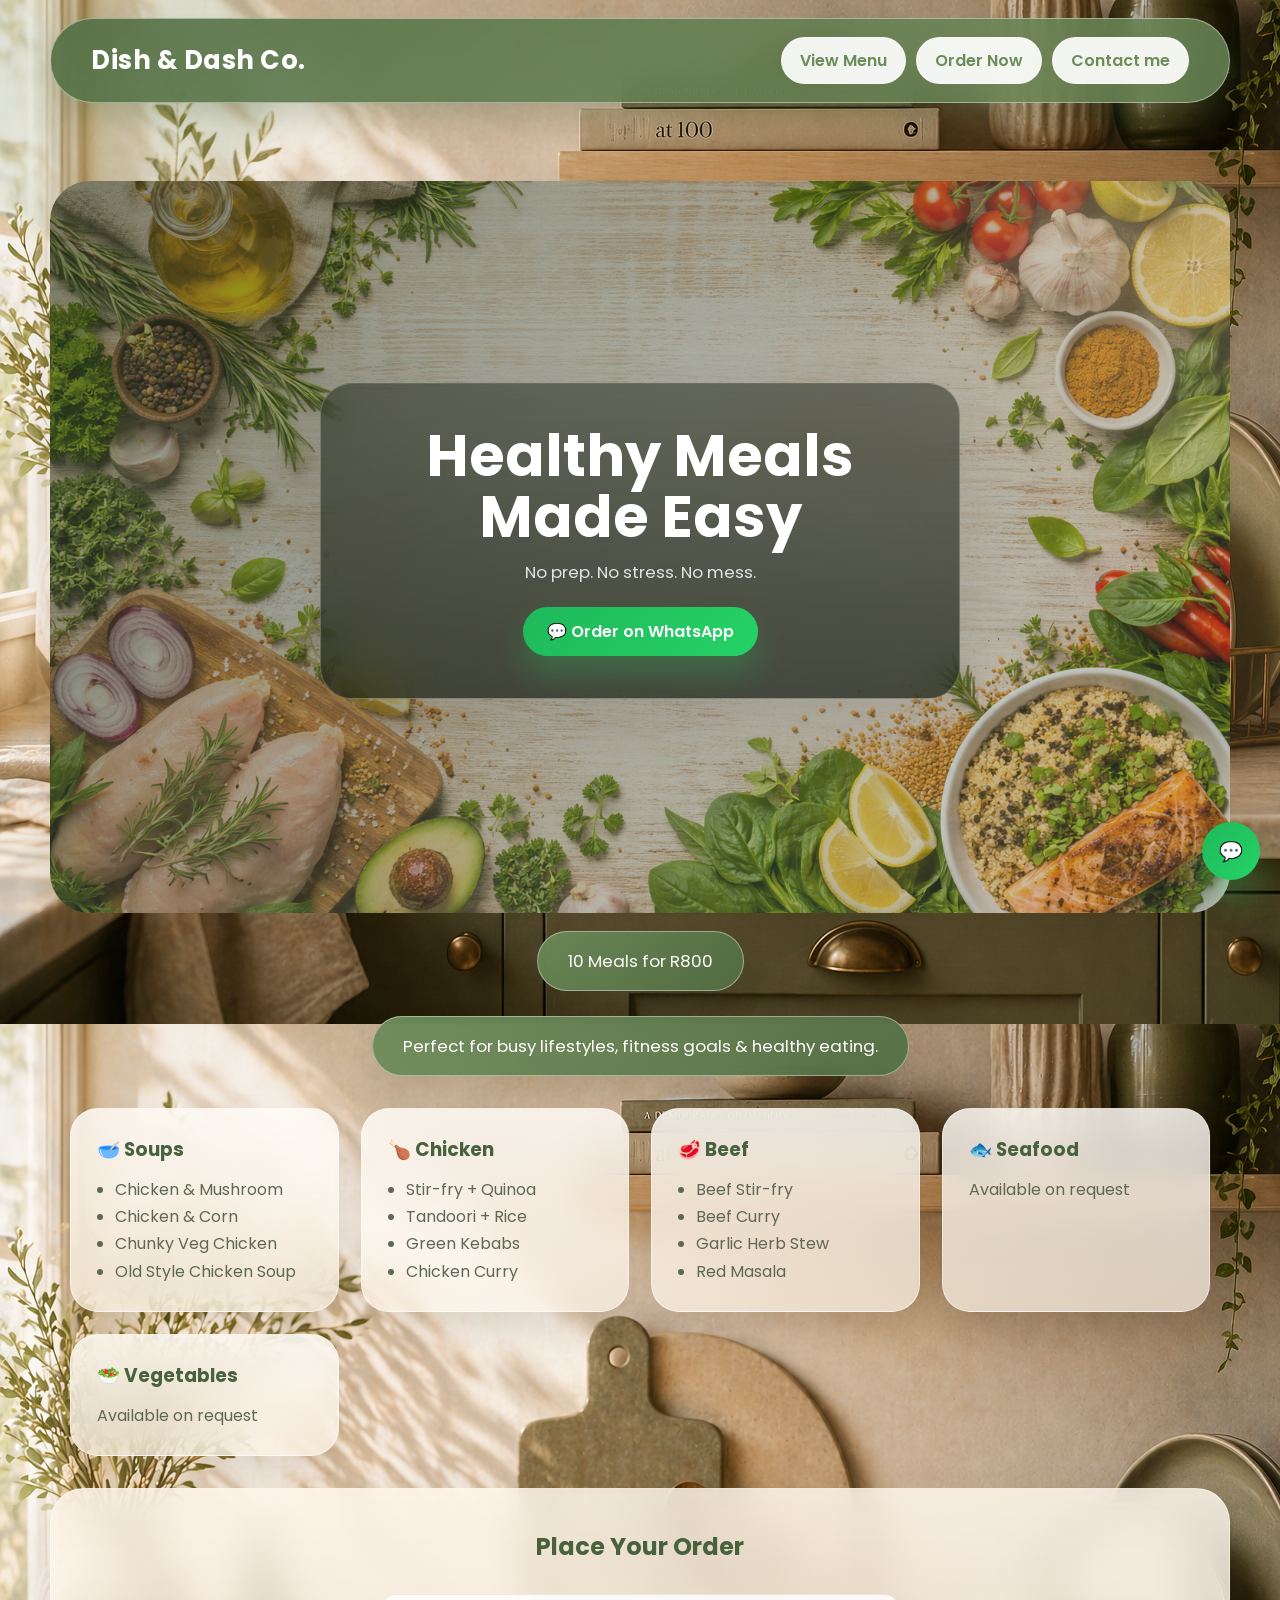
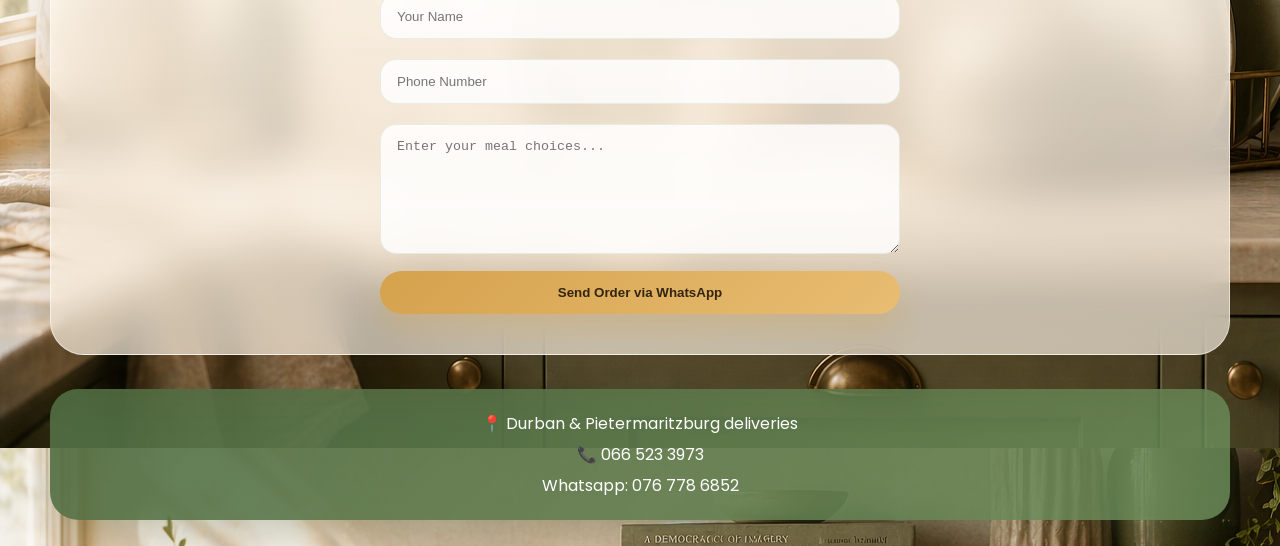
<file: index.html>
<!DOCTYPE html>
<html lang="en">
<head>
  <meta charset="UTF-8">
  <meta name="viewport" content="width=device-width, initial-scale=1.0">
  <title>Dish & Dash Co.</title>
  <link rel="stylesheet" href="style.css">

  <!-- Google Font -->
  <link href="https://fonts.googleapis.com/css2?family=Poppins:wght@300;500;700&display=swap" rel="stylesheet">
</head>
<body style="background-image: url(images/aesthetic-background.png.png);">

<nav>
  <h1>Dish & Dash Co.</h1>
  
  <div class="nav-buttons">
    <a href="viewmenu.html" class="btn">View Menu</a>
    <a href="#order" class="btn">Order Now</a>
    <a href="contact.html" class="btn">Contact me</a>
  </div>
</nav>
  <br><br>

<!-- HERO -->
<section class="hero">
  <div class="overlay">
    <h2>Healthy Meals Made Easy</h2>
    <p>No prep. No stress. No mess.</p>
    <a href="https://wa.me/27767786852" target="_blank" class="whatsapp-btn">
      💬 Order on WhatsApp
    </a>
  </div>
</section>

<!-- OFFER -->
<section class="offer">
  <div class="price"> 10 Meals for R800</div>
  <br><br>
  <p class="price" style="color: white;">Perfect for busy lifestyles, fitness goals & healthy eating.</p>
</section>

<!-- MENU -->
<section class="menu">

  <div class="card">
    <h3>🥣 Soups</h3>
    <ul>
      <li>Chicken & Mushroom</li>
      <li>Chicken & Corn</li>
      <li>Chunky Veg Chicken</li>
      <li>Old Style Chicken Soup</li>
    </ul>
  </div>

  <div class="card">
    <h3>🍗 Chicken</h3>
    <ul>
      <li>Stir-fry + Quinoa</li>
      <li>Tandoori + Rice</li>
      <li>Green Kebabs</li>
      <li>Chicken Curry</li>
    </ul>
  </div>

  <div class="card">
    <h3>🥩 Beef</h3>
    <ul>
      <li>Beef Stir-fry</li>
      <li>Beef Curry</li>
      <li>Garlic Herb Stew</li>
      <li>Red Masala</li>
    </ul>
  </div>

  <div class="card">
    <h3>🐟 Seafood</h3>
    <p>Available on request</p>
  </div>

  <div class="card">
    <h3>🥗 Vegetables</h3>
    <p>Available on request</p>
  </div>

</section>

<!-- ORDER FORM -->
<section id="order" class="order">
  <h2>Place Your Order</h2>

  <form id="orderForm">
    <input type="text" id="name" placeholder="Your Name" required>
    <input type="tel" id="phone" placeholder="Phone Number" required>

    <textarea id="meals" placeholder="Enter your meal choices..." required></textarea>

    <button type="submit">Send Order via WhatsApp</button>
  </form>
</section>

<!-- FOOTER -->
<footer>
  <p>📍 Durban & Pietermaritzburg deliveries</p>
  <p>📞 066 523 3973</p>
  <p>Whatsapp: 076 778 6852</p>
</footer>

<!-- FLOATING BUTTON -->
<a href="https://wa.me/27767786852" class="floating-whatsapp" target="_blank">
  💬
</a>

<!-- SCRIPT (WHATSAPP AUTO SEND) -->
<script>
document.getElementById("orderForm").addEventListener("submit", function(e){
  e.preventDefault();

  let name = document.getElementById("name").value;
  let phone = document.getElementById("phone").value;
  let meals = document.getElementById("meals").value;

  let message = `Hello, I would like to order:%0A
Name: ${name}%0A
Phone: ${phone}%0A
Meals: ${meals}`;

  window.open(`https://wa.me/27767786852?text=${message}`, "_blank");
});
</script>

</body>
</html>
</file>
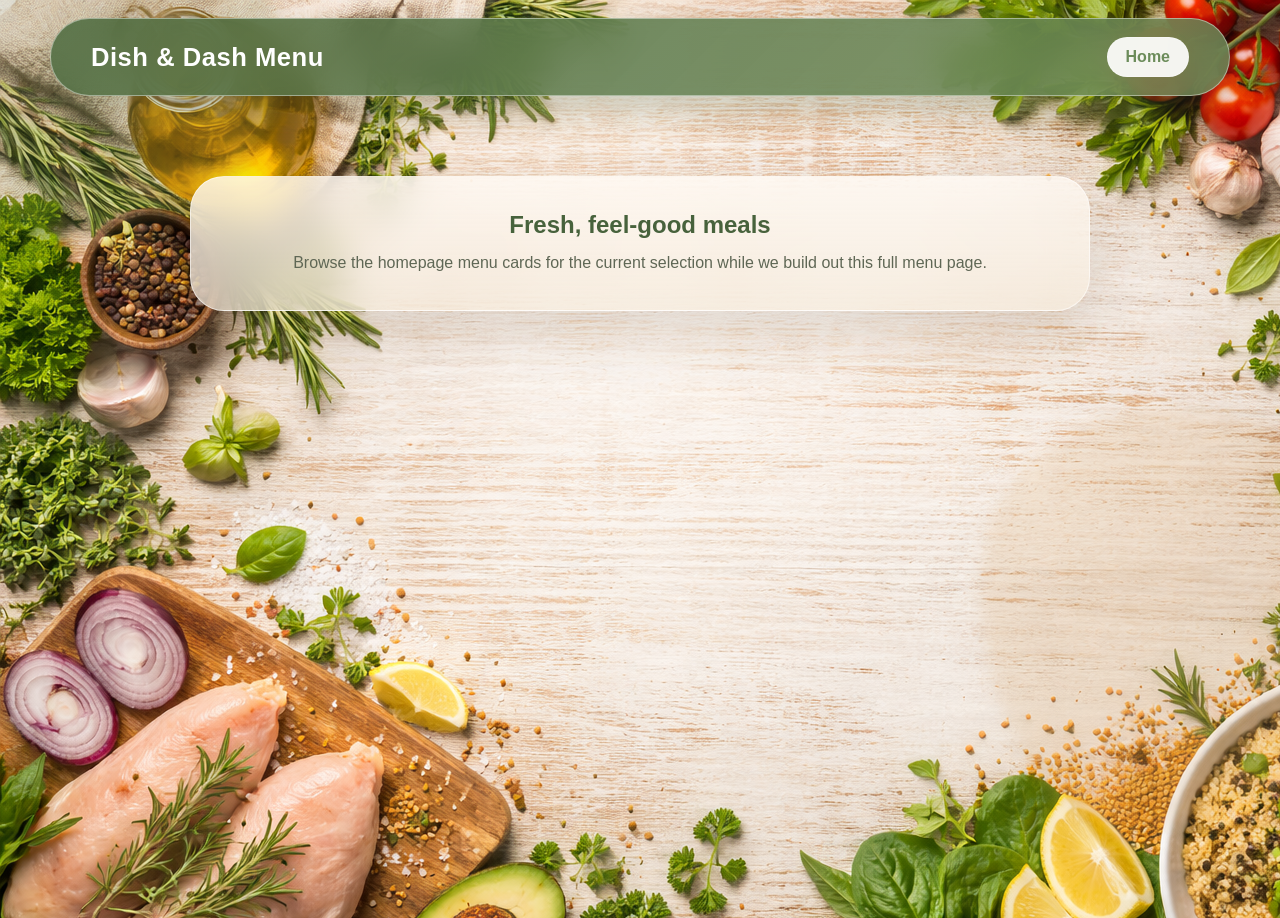
<file: viewmenu.html>
<!DOCTYPE html>
<html lang="en">
<head>
    <meta charset="UTF-8">
    <meta name="viewport" content="width=device-width, initial-scale=1.0">
    <title>View menu</title>
    <link rel="stylesheet" href="style.css">
</head>
<body style="background-image: url(images/background.png);">
    <nav>
        <h1>Dish & Dash Menu</h1>
        <a href="index.html" class="back-btn">Home</a>
    </nav>

    <section class="menu-shell fade-in">
        <h2>Fresh, feel-good meals</h2>
        <p>Browse the homepage menu cards for the current selection while we build out this full menu page.</p>
    </section>
</body>
</html>
</file>
<file: style.css>
* {
  margin: 0;
  padding: 0;
  box-sizing: border-box;
}

:root {
  --bg-cream: #f7f0e4;
  --bg-sand: #ead9bc;
  --bg-peach: #d8a46b;
  --sage: #6c8c5a;
  --sage-deep: #47623c;
  --olive-shadow: rgba(47, 62, 47, 0.18);
  --panel: rgba(255, 251, 244, 0.72);
  --panel-strong: rgba(255, 252, 247, 0.84);
  --text: #2f3e2f;
  --text-soft: #5f6755;
  --white: #ffffff;
  --shadow-lg: 0 24px 60px rgba(61, 45, 21, 0.14);
  --shadow-md: 0 14px 30px rgba(61, 45, 21, 0.12);
  --radius-lg: 28px;
  --radius-md: 20px;
}

html {
  scroll-behavior: smooth;
}

body {
  position: relative;
  min-height: 100vh;
  overflow-x: hidden;
  color: var(--text);
  font-family: "Poppins", sans-serif;
  background:
    radial-gradient(circle at top left, rgba(255, 244, 226, 0.92) 0, rgba(255, 244, 226, 0) 34%),
    radial-gradient(circle at 85% 18%, rgba(216, 164, 107, 0.28) 0, rgba(216, 164, 107, 0) 22%),
    linear-gradient(135deg, #f9f4ea 0%, #efe1ca 48%, #e8d4b0 100%);
}

body::before,
body::after {
  content: "";
  position: fixed;
  inset: auto;
  pointer-events: none;
  z-index: -1;
  filter: blur(8px);
}

body::before {
  top: -120px;
  left: -80px;
  width: 360px;
  height: 360px;
  border-radius: 50%;
  background: rgba(108, 140, 90, 0.14);
}

body::after {
  right: -120px;
  bottom: 8vh;
  width: 420px;
  height: 420px;
  border-radius: 46% 54% 63% 37% / 41% 43% 57% 59%;
  background: rgba(216, 164, 107, 0.18);
}

nav,
.overlay,
.card,
.price,
.order,
.glass,
.map,
.menu-shell {
  backdrop-filter: blur(18px);
  -webkit-backdrop-filter: blur(18px);
}

nav {
  display: flex;
  align-items: center;
  justify-content: space-between;
  gap: 18px;
  padding: 18px 40px;
  margin: 18px auto 0;
  width: min(1180px, calc(100% - 32px));
  border: 1px solid rgba(255, 255, 255, 0.42);
  border-radius: 999px;
  background: linear-gradient(135deg, rgba(82, 110, 67, 0.9), rgba(108, 140, 90, 0.82));
  color: var(--white);
  box-shadow: 0 14px 36px rgba(71, 98, 60, 0.28);
  position: sticky;
  top: 14px;
  z-index: 1000;
}

nav h1 {
  font-size: clamp(1.2rem, 2vw, 1.6rem);
  letter-spacing: 0.02em;
}

.nav-buttons {
  display: flex;
  flex-wrap: wrap;
  gap: 10px;
}

.btn,
.back-btn {
  display: inline-flex;
  align-items: center;
  justify-content: center;
  padding: 10px 18px;
  border-radius: 999px;
  border: 1px solid rgba(255, 255, 255, 0.28);
  background: rgba(255, 255, 255, 0.92);
  color: var(--sage);
  text-decoration: none;
  font-weight: 600;
  transition: transform 0.25s ease, background 0.25s ease, box-shadow 0.25s ease;
}

.btn:hover,
.back-btn:hover {
  transform: translateY(-2px);
  background: #fff7eb;
  box-shadow: 0 10px 24px rgba(255, 255, 255, 0.18);
}

.hero,
.offer,
.menu,
.order,
.contact,
.map {
  width: min(1180px, calc(100% - 32px));
  margin-left: auto;
  margin-right: auto;
}

.hero {
  position: relative;
  min-height: calc(100vh - 140px);
  padding: 52px 20px 36px;
  display: flex;
  align-items: center;
  justify-content: center;
}

.hero::before {
  content: "";
  position: absolute;
  inset: 28px 0 0;
  border-radius: 40px;
  background:
    linear-gradient(120deg, rgba(34, 49, 28, 0.56), rgba(34, 49, 28, 0.2)),
    url("images/background.png") center/cover no-repeat;
  box-shadow: var(--shadow-lg);
}

.hero::after {
  content: "";
  position: absolute;
  inset: 28px 0 0;
  border-radius: 40px;
  background:
    radial-gradient(circle at top right, rgba(255, 224, 178, 0.34), transparent 30%),
    linear-gradient(180deg, rgba(255, 255, 255, 0.03), rgba(255, 255, 255, 0.1));
}

.overlay {
  position: relative;
  z-index: 1;
  width: min(640px, 100%);
  padding: 42px;
  border: 1px solid rgba(255, 255, 255, 0.22);
  border-radius: 32px;
  text-align: center;
  color: var(--white);
  background: linear-gradient(180deg, rgba(21, 28, 16, 0.48), rgba(21, 28, 16, 0.7));
  box-shadow: var(--shadow-lg);
  animation: fadeIn 0.9s ease;
}

.overlay h2 {
  font-size: clamp(2.2rem, 5vw, 3.6rem);
  line-height: 1.05;
  margin-bottom: 12px;
}

.overlay p {
  font-size: 1.05rem;
  color: rgba(255, 255, 255, 0.84);
}

.whatsapp-btn {
  display: inline-block;
  margin-top: 22px;
  padding: 12px 24px;
  border-radius: 999px;
  background: linear-gradient(135deg, #1fb85a, #25d366);
  color: var(--white);
  text-decoration: none;
  font-weight: 600;
  box-shadow: 0 18px 30px rgba(37, 211, 102, 0.24);
  transition: transform 0.25s ease, box-shadow 0.25s ease;
}

.whatsapp-btn:hover {
  transform: translateY(-2px) scale(1.01);
  box-shadow: 0 22px 34px rgba(37, 211, 102, 0.3);
}

.offer {
  padding: 18px 20px 4px;
  text-align: center;
}

.price {
  display: inline-block;
  padding: 16px 30px;
  border: 1px solid rgba(255, 255, 255, 0.4);
  border-radius: 999px;
  background: linear-gradient(135deg, rgba(108, 140, 90, 0.92), rgba(82, 110, 67, 0.92));
  color: var(--white);
  font-size: 1.05rem;
  box-shadow: var(--shadow-md);
}

.menu {
  display: grid;
  grid-template-columns: repeat(auto-fit, minmax(240px, 1fr));
  gap: 22px;
  padding: 28px 20px 32px;
}

.card {
  padding: 26px;
  border: 1px solid rgba(255, 255, 255, 0.5);
  border-radius: var(--radius-lg);
  background: linear-gradient(180deg, var(--panel-strong), rgba(255, 247, 236, 0.68));
  box-shadow: var(--shadow-md);
  transition: transform 0.28s ease, box-shadow 0.28s ease;
}

.card:hover {
  transform: translateY(-8px);
  box-shadow: 0 24px 44px rgba(61, 45, 21, 0.16);
}

.card h3 {
  margin-bottom: 12px;
  color: var(--sage-deep);
}

.card p,
.card li {
  color: var(--text-soft);
  line-height: 1.7;
}

.card ul {
  padding-left: 18px;
}

.order {
  margin-bottom: 34px;
  padding: 40px 24px;
  border: 1px solid rgba(255, 255, 255, 0.55);
  border-radius: 34px;
  background: linear-gradient(180deg, rgba(255, 248, 237, 0.84), rgba(245, 235, 220, 0.7));
  box-shadow: var(--shadow-lg);
  text-align: center;
}

.order h2,
.contact-info h2,
.contact-form h2 {
  margin-bottom: 10px;
  color: var(--sage-deep);
}

form {
  max-width: 520px;
  margin: 20px auto 0;
}

form input,
form textarea {
  width: 100%;
  padding: 14px 16px;
  margin: 10px 0;
  border: 1px solid rgba(108, 140, 90, 0.14);
  border-radius: 16px;
  background: rgba(255, 255, 255, 0.82);
  color: var(--text);
  outline: none;
}

form input:focus,
form textarea:focus {
  border-color: rgba(108, 140, 90, 0.45);
  box-shadow: 0 0 0 4px rgba(108, 140, 90, 0.12);
}

form textarea {
  min-height: 130px;
  resize: vertical;
}

form button,
button {
  width: 100%;
  padding: 14px 18px;
  border: none;
  border-radius: 999px;
  background: linear-gradient(135deg, #d5a24d, #e8bd72);
  color: #33250f;
  font-weight: 700;
  cursor: pointer;
  transition: transform 0.25s ease, box-shadow 0.25s ease;
  box-shadow: 0 14px 28px rgba(213, 162, 77, 0.28);
}

form button:hover,
button:hover {
  transform: translateY(-2px);
}

.contact {
  padding: 44px 20px;
}

.contact-container {
  display: grid;
  grid-template-columns: repeat(2, minmax(0, 1fr));
  gap: 24px;
  width: 100%;
}

.glass,
.contact-form {
  padding: 28px;
  border: 1px solid rgba(255, 255, 255, 0.55);
  border-radius: 30px;
  background: linear-gradient(180deg, var(--panel), rgba(255, 247, 236, 0.6));
  box-shadow: var(--shadow-lg);
}

.contact-info p,
.info-box p,
.socials a {
  color: var(--text-soft);
}

.info-box {
  margin: 20px 0;
}

.socials {
  margin: 18px 0;
}

.socials a {
  display: inline-flex;
  align-items: center;
  justify-content: center;
  width: 42px;
  height: 42px;
  margin-right: 10px;
  border-radius: 50%;
  background: rgba(108, 140, 90, 0.1);
  text-decoration: none;
}

.map {
  margin-bottom: 34px;
  padding: 0;
  overflow: hidden;
  border: 1px solid rgba(255, 255, 255, 0.55);
  border-radius: 30px;
  background: var(--panel);
  box-shadow: var(--shadow-lg);
}

.map iframe {
  display: block;
  width: 100%;
  height: 320px;
  border: 0;
}

.floating-whatsapp {
  position: fixed;
  right: 20px;
  bottom: 20px;
  width: 58px;
  height: 58px;
  display: inline-flex;
  align-items: center;
  justify-content: center;
  border-radius: 50%;
  background: linear-gradient(135deg, #1fb85a, #25d366);
  color: var(--white);
  font-size: 1.2rem;
  text-decoration: none;
  box-shadow: 0 18px 34px rgba(37, 211, 102, 0.28);
}

.menu-shell {
  width: min(900px, calc(100% - 32px));
  margin: 80px auto;
  padding: 34px;
  border: 1px solid rgba(255, 255, 255, 0.55);
  border-radius: 34px;
  background: linear-gradient(180deg, rgba(255, 250, 244, 0.82), rgba(245, 235, 220, 0.7));
  box-shadow: var(--shadow-lg);
  text-align: center;
}

.menu-shell h2 {
  margin-bottom: 10px;
  color: var(--sage-deep);
}

.menu-shell p {
  color: var(--text-soft);
  line-height: 1.7;
}

.fade-in {
  animation: fadeIn 0.9s ease;
}

footer {
  width: min(1180px, calc(100% - 32px));
  margin: 0 auto 26px;
  padding: 22px 24px;
  border-radius: 28px;
  background: linear-gradient(135deg, rgba(82, 110, 67, 0.92), rgba(108, 140, 90, 0.86));
  color: var(--white);
  text-align: center;
  box-shadow: 0 16px 34px rgba(71, 98, 60, 0.24);
}

footer p + p {
  margin-top: 6px;
}

@keyframes fadeIn {
  from {
    opacity: 0;
    transform: translateY(24px);
  }

  to {
    opacity: 1;
    transform: translateY(0);
  }
}

@media (max-width: 768px) {
  nav {
    width: calc(100% - 20px);
    padding: 16px 18px;
    border-radius: 28px;
    flex-direction: column;
    align-items: stretch;
  }

  .nav-buttons {
    justify-content: center;
  }

  .hero,
  .offer,
  .menu,
  .order,
  .contact,
  .map,
  footer,
  .menu-shell {
    width: calc(100% - 20px);
  }

  .hero {
    min-height: auto;
    padding-top: 24px;
  }

  .hero::before,
  .hero::after {
    inset: 0;
  }

  .overlay,
  .card,
  .order,
  .glass,
  .contact-form,
  .menu-shell {
    padding: 24px 20px;
  }

  .contact-container {
    grid-template-columns: 1fr;
  }
}
</file>
